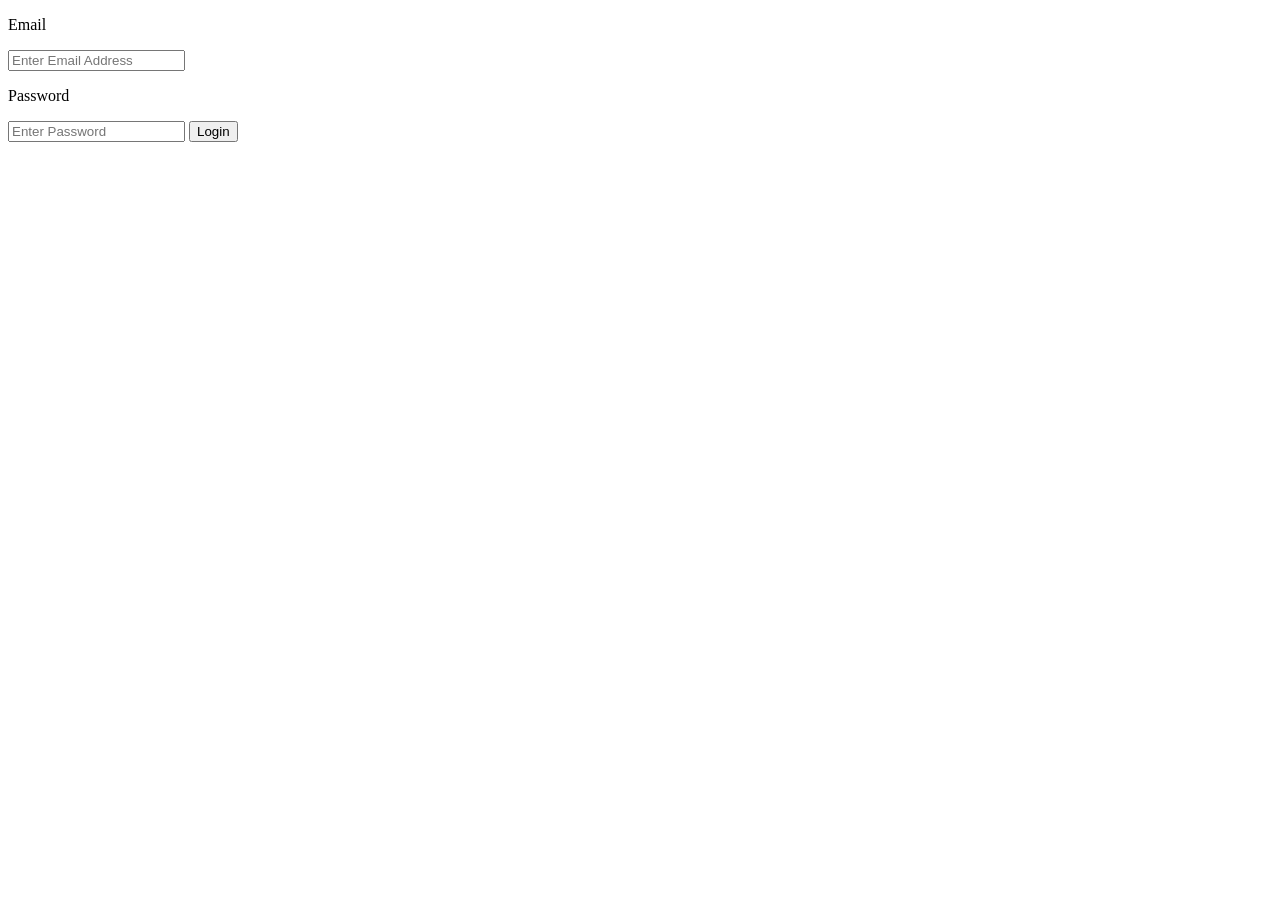
<file: alogin.html>
<!DOCTYPE html>
<html>
<head>
    <title>Login</title>
</head>
<body>
    <form action="process/aprocess.php" method="POST">
        <p>Email</p>
        <input type="email" name="mailuid" placeholder="Enter Email Address" required="required">
        <p>Password</p>
        <input type="password" name="pwd" placeholder="Enter Password" required="required">
        <input type="submit" name="login-submit" value="Login">
    </form>
</body>
</html>
</file>
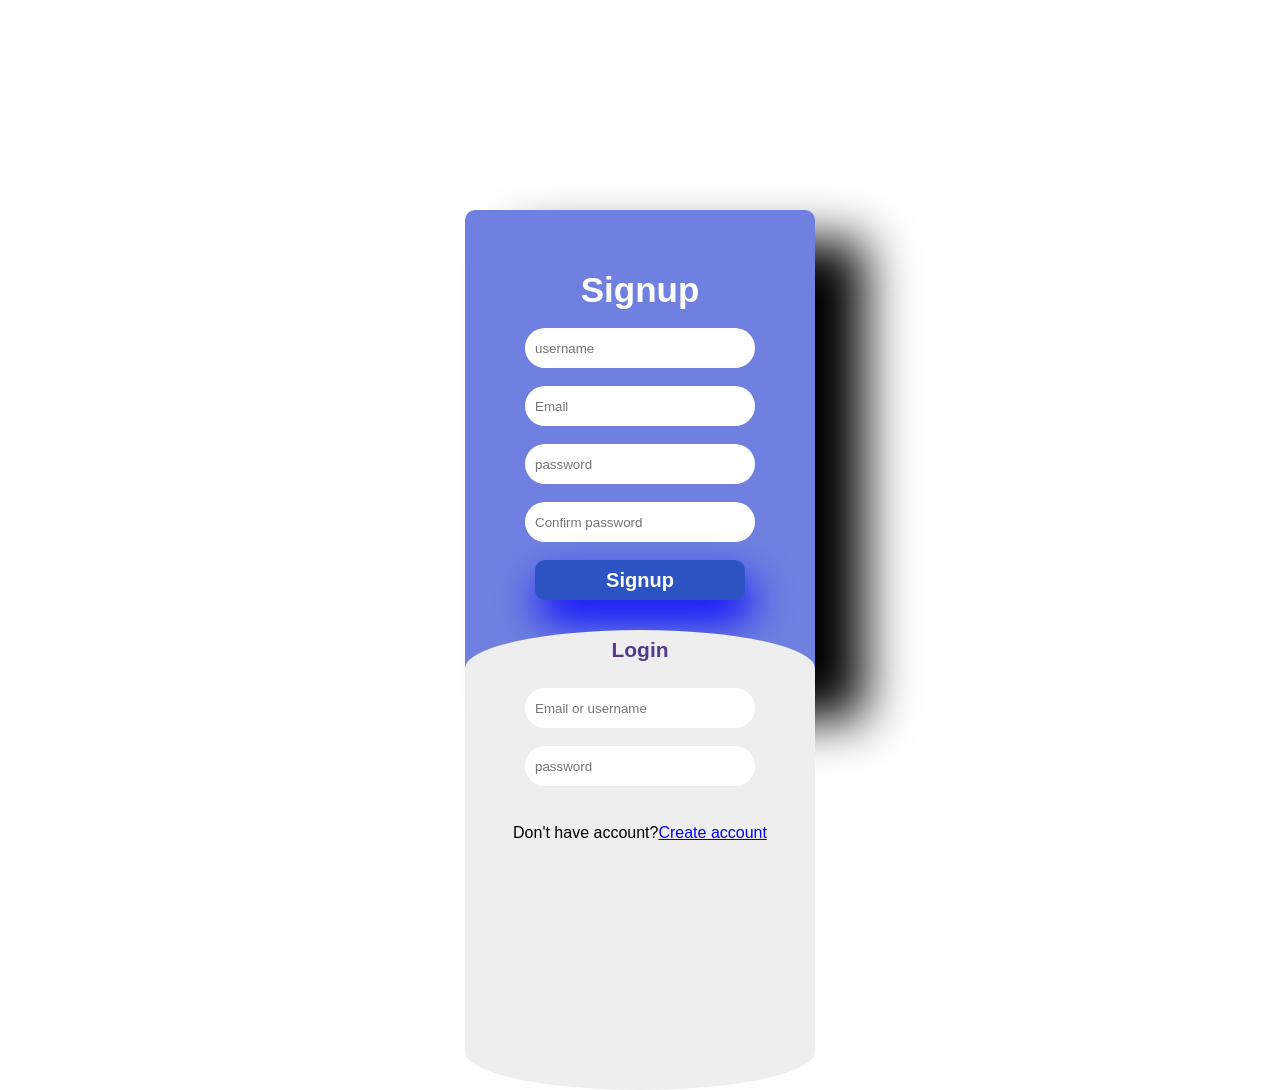
<file: form.html>
<!DOCTYPE html>
<html lang="en">
<head>
    <meta charset="UTF-8">
    <meta name="viewport" content="width=device-width, initial-scale=1.0">
    <title>Signup & Login Form</title>
    <link rel="stylesheet" href="style.css">
</head>

<body>
<div class="main">
    <input type="checkbox"  id="chk" aria-hidden="true">

    <div class="signup">
        <form action="/">
            <label for="chk" aria-hidden="true">Signup</label>
            <input type="text" name="txt" placeholder="username"  required="" id="">

            <input type="email" name="email" placeholder="Email" required="" id="">
            <input type="password" name="pswd" placeholder="password" id="">
            <input type="password" name="pswd" placeholder="Confirm password" id="">
            <button>Signup</button>
        </form>
    </div>

    <div class="login">
        <form action="/">

            <label for="chk" aria-hidden="true">Login</label>
            <input type="email" name="email" placeholder="Email or username" id="">

            <input type="password" name="password" placeholder="password" required="" id="">
            <p>Don't have account?<a href="#">Create account</a> </p>
        </form>
    </div>

</div>
</body>
</html>
</file>
<file: style.css>
body {
    margin: 0;
    padding: 0;
    display: flex;
    justify-content: center;
    align-items: center;
    min-height: 100vh;
    font-family: sans-serif;
}

.main {
    width: 350px;
    height: 480px;
    background: rgb(111,128,224);
    border-radius: 10px;
    box-shadow: 50px 30px 50px black;
}

#chk {
display: none;
}

.signup {
    position: relative;
    width: 100%;
    height: 100%;
}

label {
    color: white;
    font-size: 35px;
    justify-content: center;
    display: flex;
    margin: 60px;
    font-weight: bold;
    cursor: pointer;
    transition: .5 ease-in-out;
    margin-bottom: 10px;
}

input{
    width: 60%;
    height: 20px;
    background: white;
    justify-content: center;
    display: flex;
    margin: 18px auto;
    padding: 10px;
    border: none;
    border-radius: 50px;
}

button {
    width: 60%;
    height: 40px;
    margin: 10px auto;
    justify-content: center;
    display: block;
    color: white;
    background: rgb(43,83,194);
    font-size: 20px;
    font-weight: bold;
    margin-top: 18px;
    outline: none;
    border: none;
    border-radius: 10px;
    transition: .3s ease-in;
    cursor: pointer;
    box-shadow: 5px 20px 40px blue;

}

button:hover {
    background: rgb(20,57,105);
}

.login {
    height: 460px;
    background: #eee;
    border-radius: 60% / 10%;
    transform: translateY(-180px);
    transition: .8s ease-in-out;

}

.login label {
    color: #573b8a;
    transform: scale(.6);
}

.login p {
    text-align: center;
    padding: 20px;

}

#chk:checked ~ .login {
    transform: translateY(-500px);
}

#chk:checked ~ .login label {
    transform: scale(1);
}

#chk:checked ~ .signup label {
    transform: scale(.6);
}
</file>
